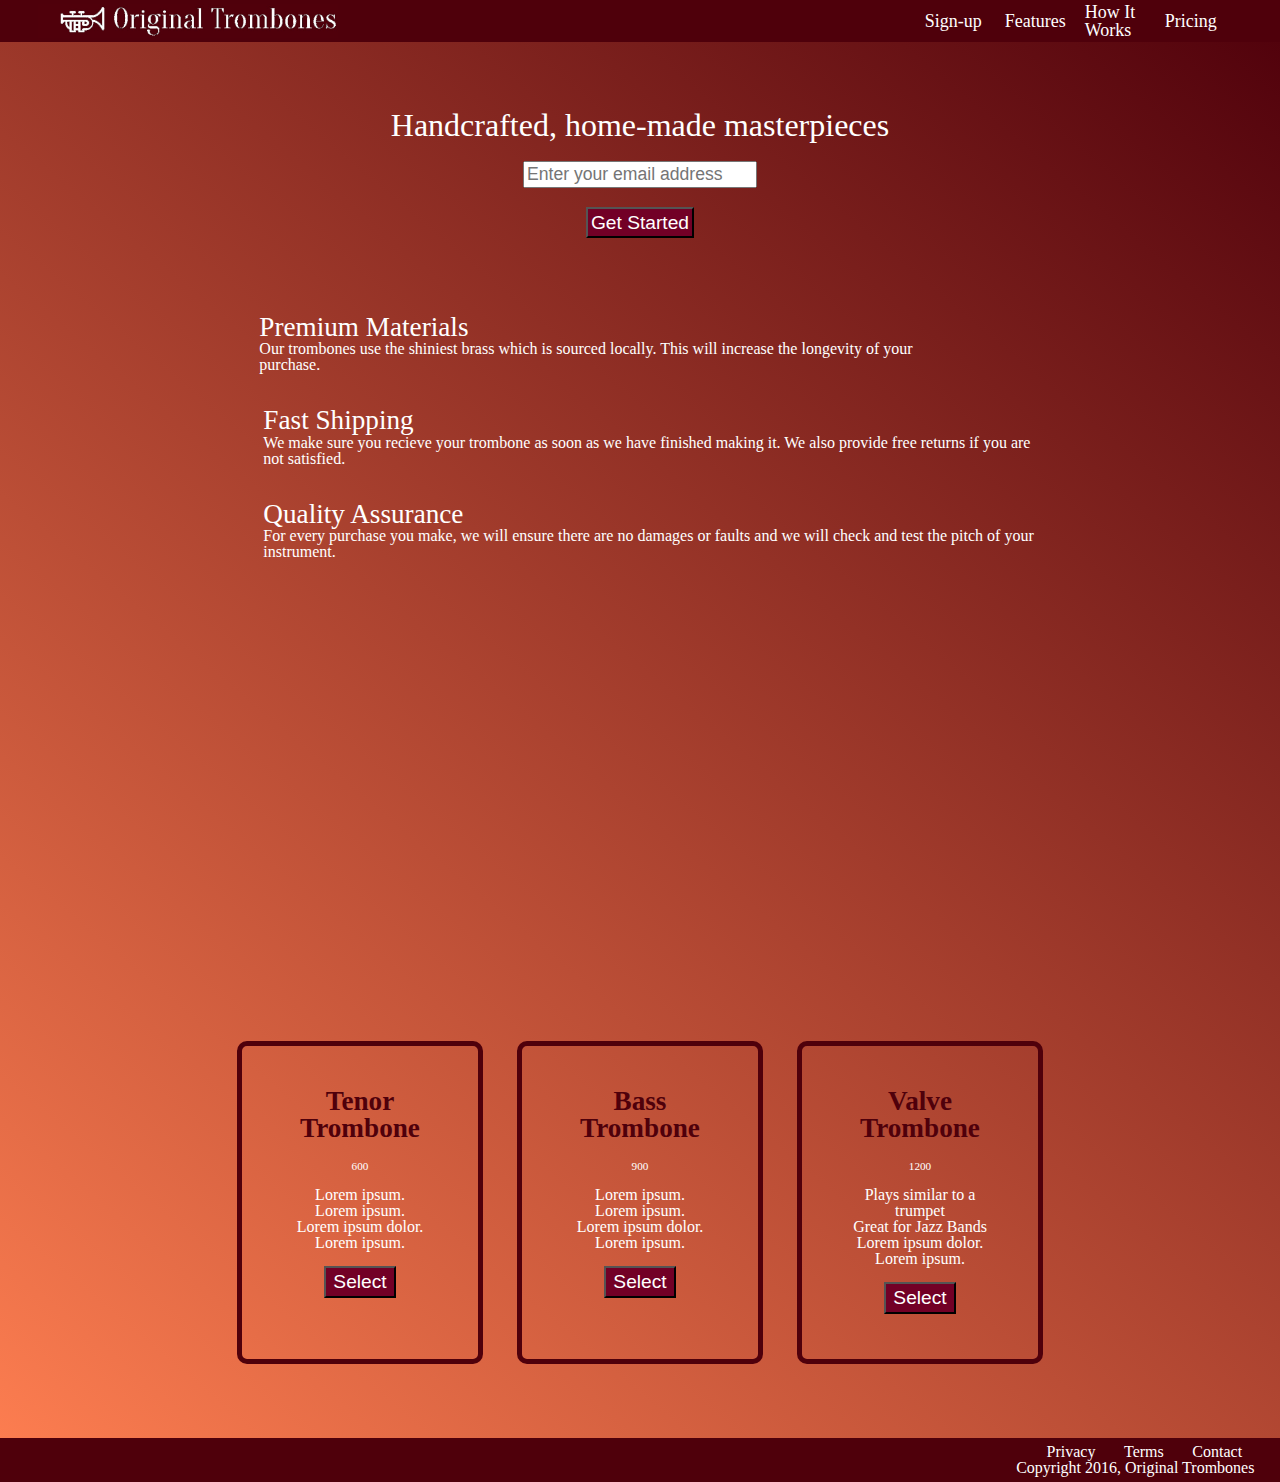
<file: Product-Landing-Page-Project/index.html>
<!DOCTYPE html>
<html lang="en">

<head>

    <title>Product Landing Page</title>
    <link rel="stylesheet" href="app.css">
</head>

<body>
    <main>
        <link rel="stylesheet" href="https://use.fontawesome.com/releases/v5.8.1/css/all.css"
            integrity="sha384-50oBUHEmvpQ+1lW4y57PTFmhCaXp0ML5d60M1M7uH2+nqUivzIebhndOJK28anvf" crossorigin="anonymous">



        <header id="header">
            <img src="logoo.jpg" alt="Original Trombones Logo" id="header-img" width="300px">
            <nav id="nav-bar">
                <a href="#form" class="nav-link">Sign-up</a>
                <a href="#features" class="nav-link">Features</a>
                <a href="#video" class="nav-link">How It Works</a>
                <a href="#pricing" class="nav-link">Pricing</a>
            </nav>
        </header>

        <div id="main1">

            <form action=" https://www.freecodecamp.com/email-submit" id="form">
                <h1> Handcrafted, home-made masterpieces</h1>
                <input type="email" id="email" placeholder="Enter your email address" required>
                <input type="submit" value="Get Started" id="submit">
            </form>



            <div id="features">

                <div class="features-option">
                    <div class="icon">
                        <i class="fa fa-3x fa-fire"></i>
                    </div>
                    <div>
                        <h2>Premium Materials</h2>
                        <p>Our trombones use the shiniest brass which is sourced locally. This will increase the
                            longevity
                            of
                            your purchase.</p>
                    </div>
                </div>

                <div class="features-option">
                    <div class="icon">
                        <i class="fa fa-3x fa-truck"></i>
                    </div>
                    <div>
                        <h2>Fast Shipping</h2>
                        <p>We make sure you recieve your trombone as soon as we have finished making it. We also provide
                            free
                            returns if you are not satisfied.</p>
                    </div>
                </div>


                <div class="features-option">
                    <div class="icon">
                        <i class="fa fa-3x fa-check"></i>
                    </div>
                    <div>
                        <h2>Quality Assurance</h2>
                        <p>For every purchase you make, we will ensure there are no damages or faults and we will check
                            and
                            test
                            the pitch of your instrument.</p>
                    </div>
                </div>
            </div>


            <iframe width="600" height="350" src="https://www.youtube.com/embed/y8Yv4pnO7qc" id="video">
            </iframe>



            <div id="pricing">

                <div class="pricing-option">
                    <h3>Tenor Trombone</h3>
                    <h6><i class="fa fa-3x fa-dollar-sign">600</i></h6>
                    <ul>
                        <li>Lorem ipsum.</li>
                        <li>Lorem ipsum.</li>
                        <li>Lorem ipsum dolor.</li>
                        <li>Lorem ipsum.</li>
                    </ul>
                    <button>Select</button>
                </div>

                <div class="pricing-option">
                    <h3>Bass Trombone</h3>
                    <h6><i class="fa fa-3x fa-dollar-sign">900</i></h6>
                    <ul>
                        <li>Lorem ipsum.</li>
                        <li>Lorem ipsum.</li>
                        <li>Lorem ipsum dolor.</li>
                        <li>Lorem ipsum.</li>
                    </ul>
                    <button>Select</button>
                </div>

                <div class="pricing-option">
                    <h3>Valve Trombone</h3>
                    <h6><i class="fa fa-3x fa-dollar-sign">1200</i></h6>
                    <ul>
                        <li>Plays similar to a trumpet</li>
                        <li>Great for Jazz Bands</li>
                        <li>Lorem ipsum dolor.</li>
                        <li>Lorem ipsum.</li>
                    </ul>
                    <button>Select</button>
                </div>

            </div>

        </div>

        <footer id="footer">
            <div id="footer-nav">
                <a href="#email">Privacy</a>
                <a href="#email">Terms</a>
                <a href="#email">Contact</a>
            </div>
            <div>Copyright 2016, Original Trombones</div>
        </footer>
    </main>
</body>

</html>
</file>
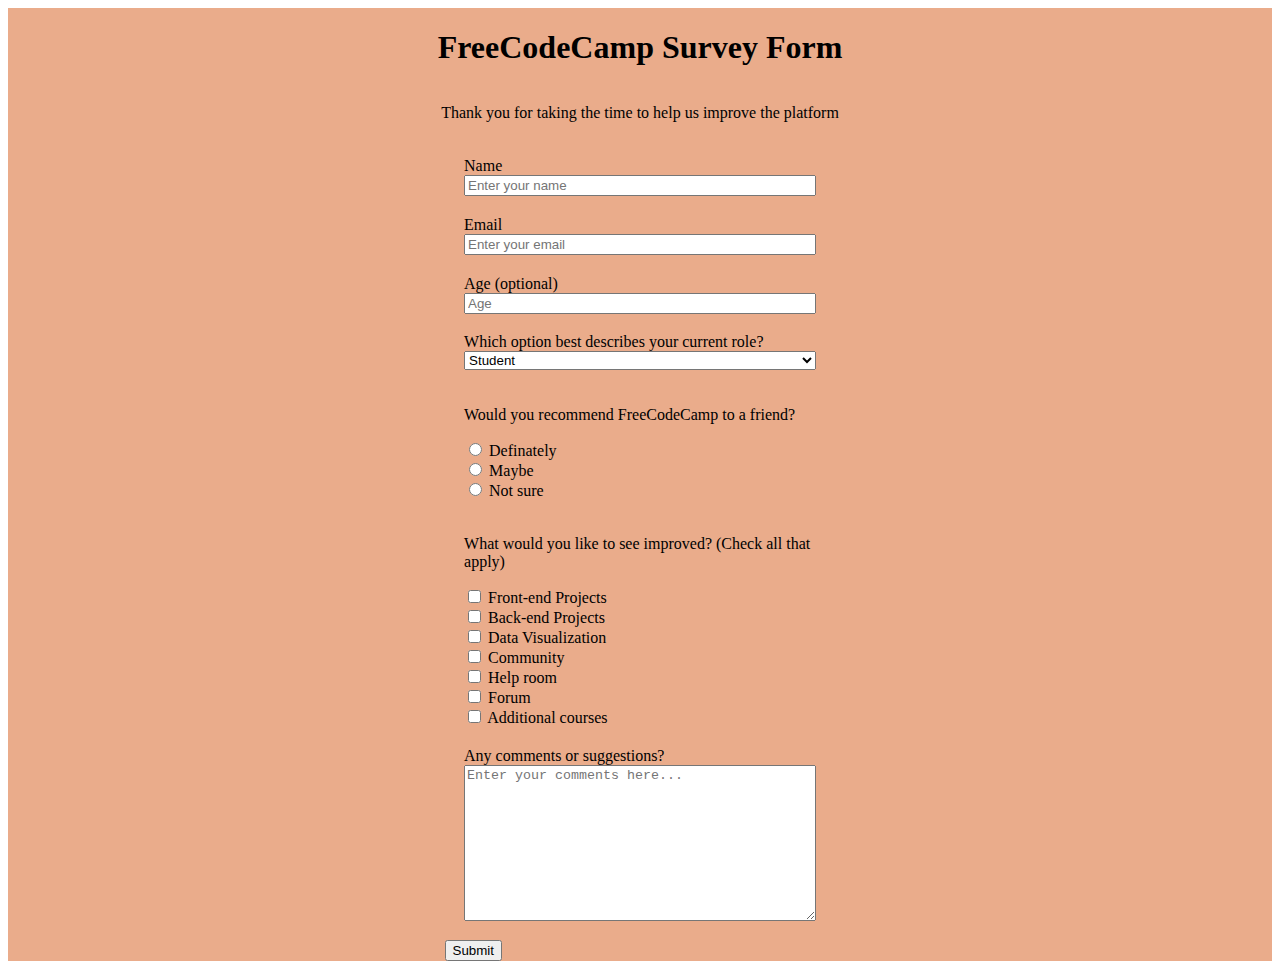
<file: Survey-Form-Project/index.html>
<!DOCTYPE html>
<html>

<head>
    <title>Survey Form Project</title>
    <link rel="stylesheet" href="app.css">
</head>

<body>

    <main>

        <h1 id="title">FreeCodeCamp Survey Form</h1>



        <p id="description">Thank you for taking the time to help us improve the platform</p>



        <form action="/survey" id="survey-form">
            <div class="surv">
                <label for="name" id="name-label">Name </label>
                <input type="text" id="name" placeholder="Enter your name" required>
            </div>


            <div class="surv">
                <label for="email" id="email-label">Email</label>
                <input type="email" id="email" placeholder="Enter your email" required>
            </div>


            <div class="surv">
                <label for="number" id="number-label">Age (optional)</label>
                <input type="number" id="number" placeholder="Age" min="0" max="100">
            </div>


            <div class="surv">
                <label for="dropdown">Which option best describes your current role?</label>
                <select name="role" id="dropdown" placeholder="Select current role">
                    <option value="stud">Student</option>
                    <option value="ftj">Full time job</option>
                    <option value="pnts">Perfer not to say</option>
                    <option value="oth">Other</option>
                </select>
            </div>


            <div class="surv">
                <p>Would you recommend FreeCodeCamp to a friend?</p>
                <div>
                    <input type="radio" id="definately" name="recc" value="definately">
                    <label for="definately">Definately</label>
                </div>
                <div>
                    <input type="radio" id="maybe" name="recc" value="maybe">
                    <label for="maybe">Maybe</label>
                </div>
                <div>
                    <input type="radio" id="not-sure" name="recc" value="not-sure">
                    <label for="not-sure">Not sure</label>
                </div>
            </div>


            <div class="surv">
                <p>What would you like to see improved? (Check all that apply)</p>
                <div>
                    <input type="checkbox" id="fep" name="fep">
                    <label for="fep">Front-end Projects</label>
                </div>
                <div>
                    <input type="checkbox" id="bep" name="bep">
                    <label for="bep">Back-end Projects</label>
                </div>
                <div>
                    <input type="checkbox" id="ked" name="ked">
                    <label for="ked">Data Visualization</label>
                </div>
                <div>
                    <input type="checkbox" id="nity" name="nity">
                    <label for="nity">Community</label>
                </div>
                <div>
                    <input type="checkbox" id="her" name="her">
                    <label for="her">Help room</label>
                </div>
                <div>
                    <input type="checkbox" id="forum" name="forum">
                    <label for="forum">Forum</label>
                </div>
                <div>
                    <input type="checkbox" id="addc" name="addc">
                    <label for="addc">Additional courses</label>
                </div>
            </div>



            <div class="surv">
                <label for="area">Any comments or suggestions?</label>
                <textarea name="area" id="area" cols="30" rows="10"
                    placeholder="Enter your comments here..."></textarea>
            </div>


            <button id="submit">Submit</button>
        </form>


    </main>

</body>

</html>
</file>
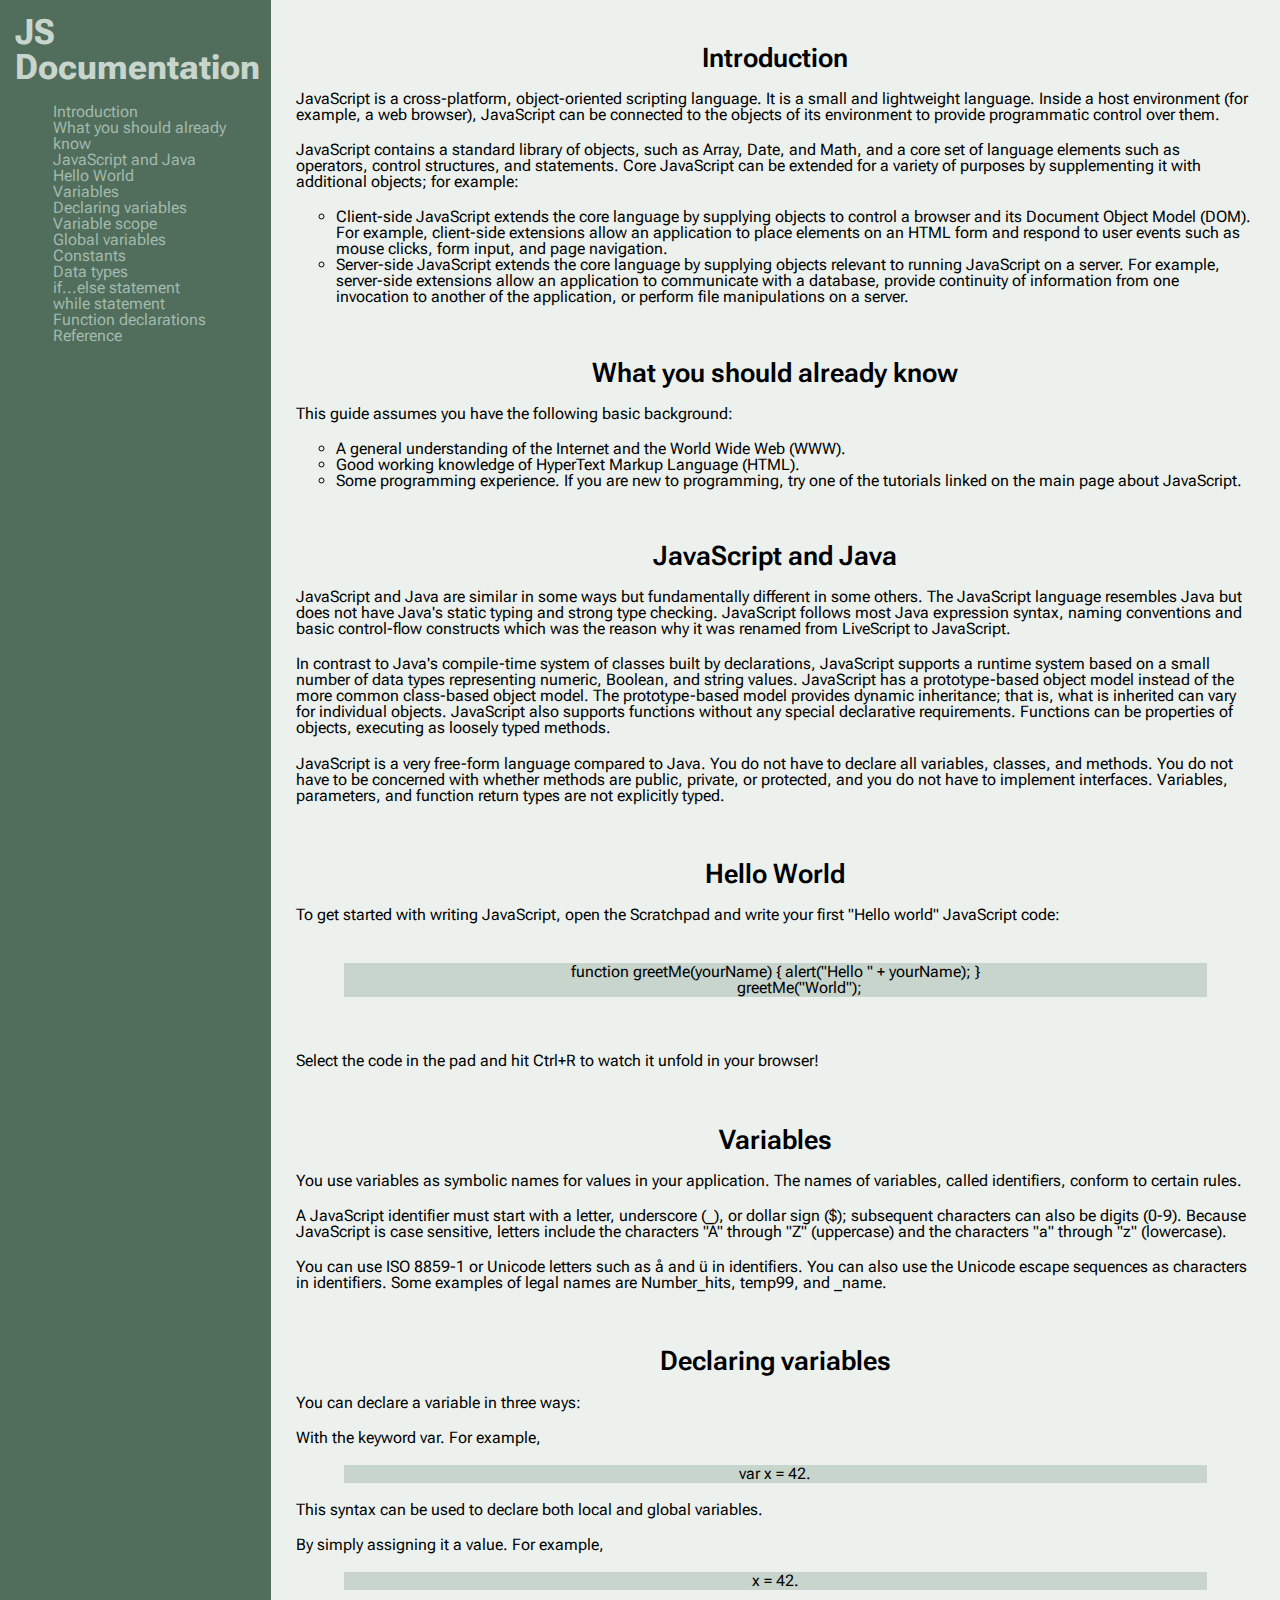
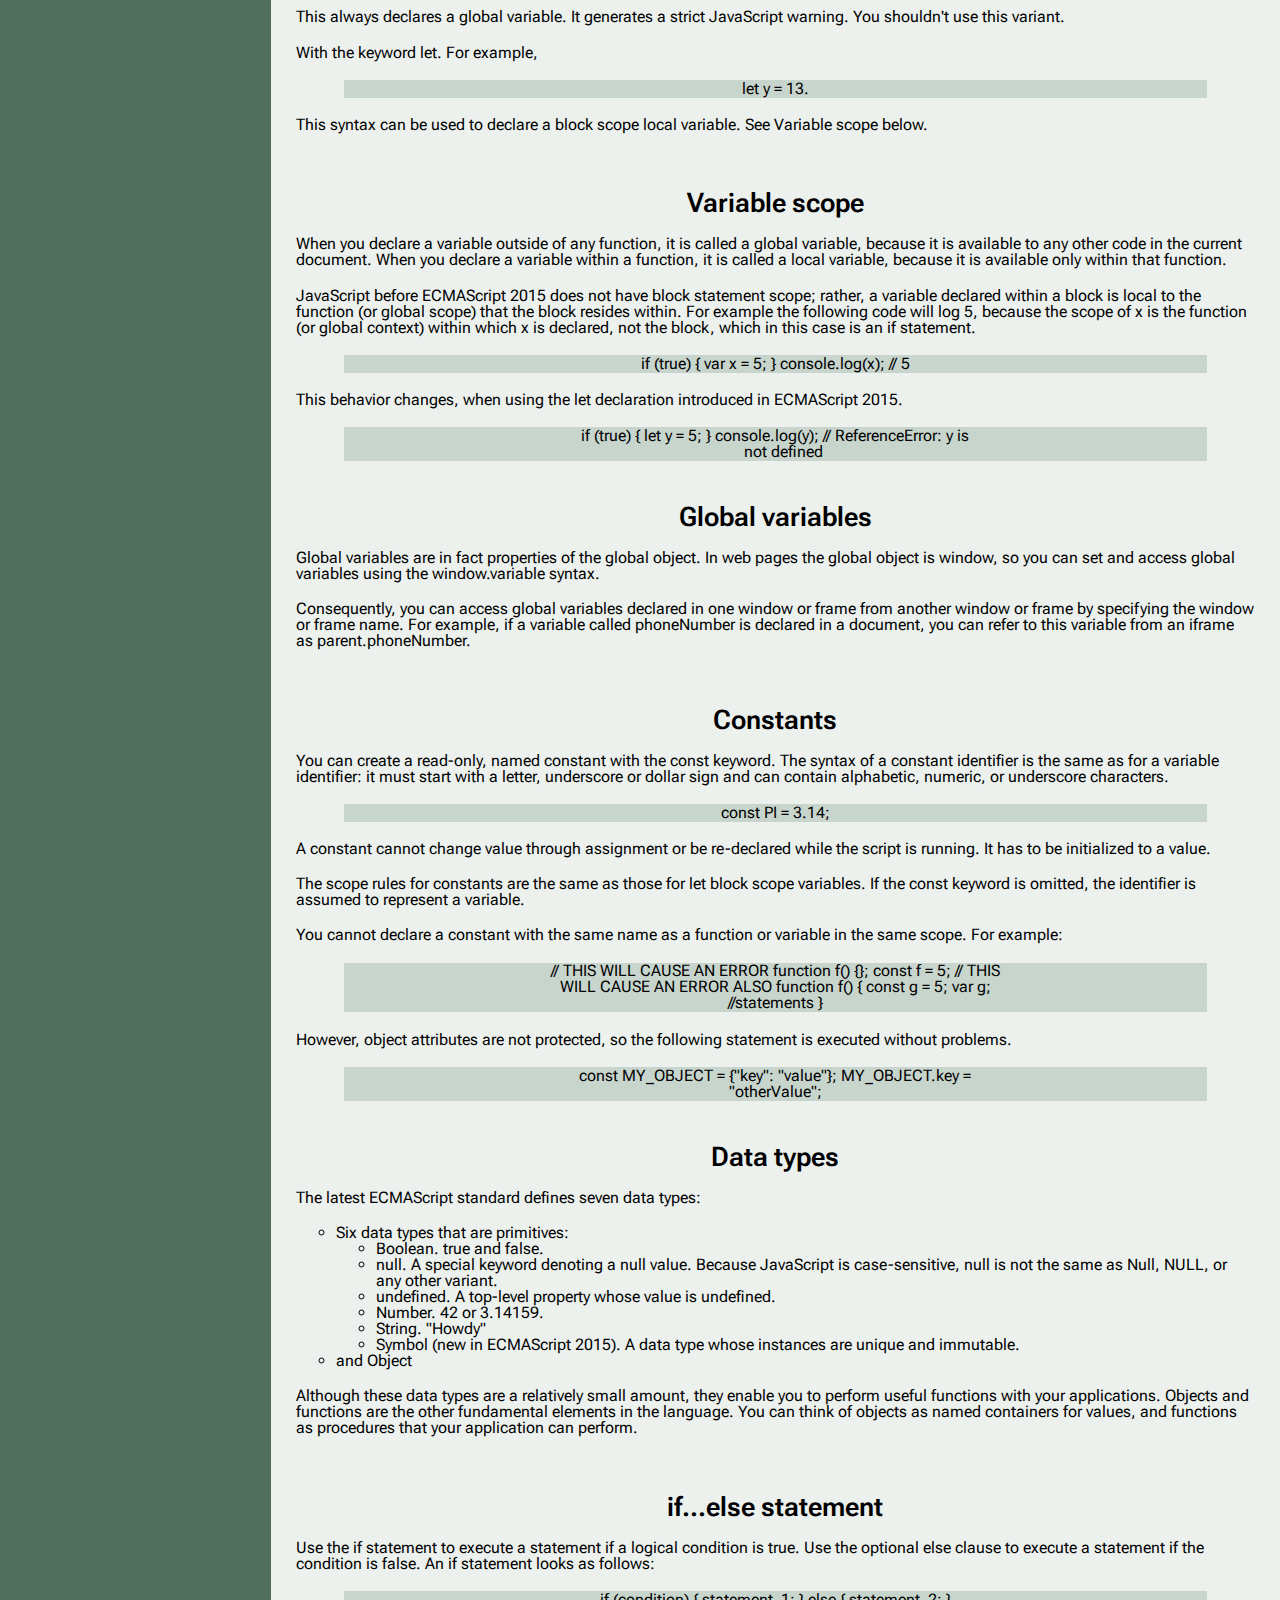
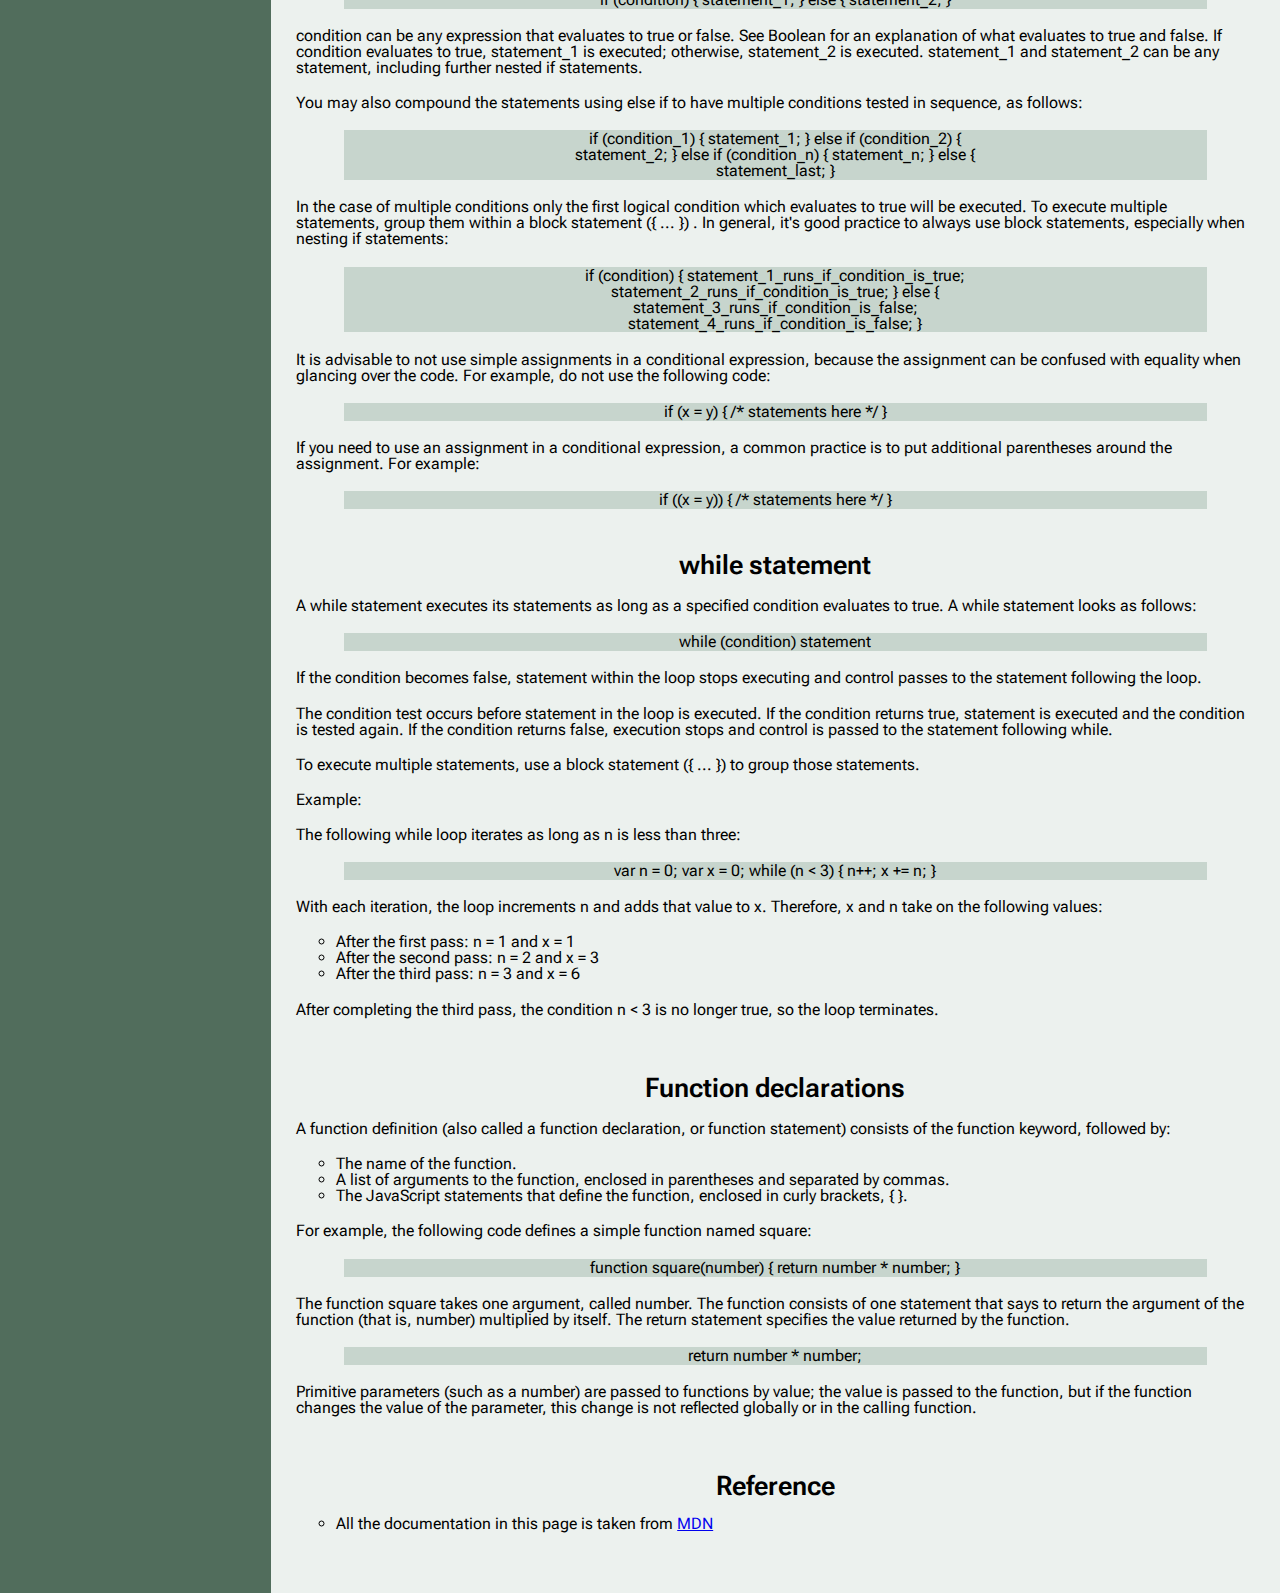
<file: Technical-Document-Presentation-Project/index.html>
<!DOCTYPE html>
<html lang="en">

<head>
    <title>Technical Documentation Page</title>
    <link rel="stylesheet" href="app.css">
    <link rel="preconnect" href="https://fonts.googleapis.com">
    <link rel="preconnect" href="https://fonts.gstatic.com" crossorigin>
    <link
        href="https://fonts.googleapis.com/css2?family=Roboto+Flex:opsz,wght@8..144,200;8..144,300;8..144,400;8..144,500;8..144,700&display=swap"
        rel="stylesheet">
</head>



<body>

    <nav id="navbar">
        <h1>JS Documentation</h1>
        <ul id="navbar_list">
            <li><a href="#Introduction" class="nav-link">Introduction</a></li>
            <li><a href="#What_you_should_already_know" class="nav-link">What you should already know</a></li>
            <li><a href="#JavaScript_and_Java" class="nav-link">JavaScript and Java</a></li>
            <li><a href="#Hello_World" class="nav-link">Hello World</a></li>
            <li><a href="#Variables" class="nav-link">Variables</a></li>
            <li><a href="#Declaring_variables" class="nav-link">Declaring variables</a></li>
            <li><a href="#Variable_scope" class="nav-link">Variable scope</a></li>
            <li><a href="#Global_variables" class="nav-link">Global variables</a></li>
            <li><a href="#Constants" class="nav-link">Constants</a></li>
            <li><a href="#Data_types" class="nav-link">Data types</a></li>
            <li><a href="#if...else_statement" class="nav-link">if...else statement</a></li>
            <li><a href="#while_statement" class="nav-link">while statement</a></li>
            <li><a href="#Function_declarations" class="nav-link">Function declarations</a></li>
            <li><a href="#Reference" class="nav-link">Reference</a></li>
        </ul>
    </nav>



    <main id="main-doc">


        <section class="main-section" id="Introduction">
            <h2>Introduction</h2>
            <p>JavaScript is a cross-platform, object-oriented scripting language. It is a small and lightweight
                language.
                Inside a host environment (for example, a web browser), JavaScript can be connected to the objects of
                its
                environment to provide programmatic control over them.</p>
            <p>JavaScript contains a standard library of objects, such as Array, Date, and Math, and a core set of
                language
                elements such as operators, control structures, and statements. Core JavaScript can be extended for a
                variety of purposes by supplementing it with additional objects; for example:</p>
            <ul>
                <li>Client-side JavaScript extends the core language by supplying objects to control a browser and its
                    Document Object Model (DOM). For example, client-side extensions allow an application to place
                    elements
                    on an HTML form and respond to user events such as mouse clicks, form input, and page navigation.
                </li>
                <li>Server-side JavaScript extends the core language by supplying objects relevant to running JavaScript
                    on
                    a server. For example, server-side extensions allow an application to communicate with a database,
                    provide continuity of information from one invocation to another of the application, or perform file
                    manipulations on a server.</li>
            </ul>
        </section>


        <section class="main-section" id="What_you_should_already_know">
            <h2>What you should already know</h2>
            <p>This guide assumes you have the following basic background:</p>
            <ul>
                <li>A general understanding of the Internet and the World Wide Web (WWW).</li>
                <li>Good working knowledge of HyperText Markup Language (HTML).</li>
                <li>Some programming experience. If you are new to programming, try one of the tutorials linked on the
                    main
                    page about JavaScript.</li>
            </ul>
        </section>


        <section class="main-section" id="JavaScript_and_Java">
            <h2>JavaScript and Java</h2>
            <p>JavaScript and Java are similar in some ways but fundamentally different in some others. The JavaScript
                language resembles Java but does not have Java's static typing and strong type checking. JavaScript
                follows most Java expression syntax, naming conventions and basic control-flow constructs which was the
                reason why it was renamed from LiveScript to JavaScript.</p>
            <p>In contrast to Java's compile-time system of classes built by declarations, JavaScript supports a runtime
                system based on a small number of data types representing numeric, Boolean, and string values.
                JavaScript has a prototype-based object model instead of the more common class-based object model. The
                prototype-based model provides dynamic inheritance; that is, what is inherited can vary for individual
                objects. JavaScript also supports functions without any special declarative requirements. Functions can
                be properties of objects, executing as loosely typed methods.</p>
            <p>JavaScript is a very free-form language compared to Java. You do not have to declare all variables,
                classes, and methods. You do not have to be concerned with whether methods are public, private, or
                protected, and you do not have to implement interfaces. Variables, parameters, and function return types
                are not explicitly typed.</p>
        </section>


        <section class="main-section" id="Hello_World">
            <h2>Hello World</h2>
            <p>To get started with writing JavaScript, open the Scratchpad and write your first "Hello world" JavaScript
                code:</p>
            <pre>
            <code>function greetMe(yourName) { alert("Hello " + yourName); }
            greetMe("World");</code>
            </pre>
            <p>Select the code in the pad and hit Ctrl+R to watch it unfold in your browser!</p>
        </section>


        <section class="main-section" id="Variables">
            <h2>Variables</h2>
            <p>You use variables as symbolic names for values in your application. The names of variables, called
                identifiers, conform to certain rules.</p>
            <p>A JavaScript identifier must start with a letter, underscore (_), or dollar sign ($); subsequent
                characters can also be digits (0-9). Because JavaScript is case sensitive, letters include the
                characters "A" through "Z" (uppercase) and the characters "a" through "z" (lowercase).</p>
            <p>You can use ISO 8859-1 or Unicode letters such as å and ü in identifiers. You can also use the Unicode
                escape sequences as characters in identifiers. Some examples of legal names are Number_hits, temp99, and
                _name.</p>
        </section>


        <section class="main-section" id="Declaring_variables">
            <h2>Declaring variables</h2>
            <p>You can declare a variable in three ways:</p>
            <p>With the keyword var. For example,</p>
            <code>var x = 42.</code>
            <p>This syntax can be used to declare both local and global variables.</p>
            <p>By simply assigning it a value. For example,</p>
            <code>x = 42.</code>
            <p>This always declares a global variable. It generates a strict JavaScript warning. You shouldn't use this
                variant.</p>
            <p>With the keyword let. For example,</p>
            <code>let y = 13.</code>
            <p>This syntax can be used to declare a block scope local variable. See Variable scope below.</p>
        </section>


        <section class="main-section" id="Variable_scope">
            <h2>Variable scope</h2>
            <p>When you declare a variable outside of any function, it is called a global variable, because it is
                available to any other code in the current document. When you declare a variable within a function, it
                is called a local variable, because it is available only within that function.</p>
            <p>JavaScript before ECMAScript 2015 does not have block statement scope; rather, a variable declared within
                a block is local to the function (or global scope) that the block resides within. For example the
                following code will log 5, because the scope of x is the function (or global context) within which x is
                declared, not the block, which in this case is an if statement.</p>
            <pre><code>if (true) { var x = 5; } console.log(x); // 5</code></pre>
            <p>This behavior changes, when using the let declaration introduced in ECMAScript 2015.</p>
            <pre><code>if (true) { let y = 5; } console.log(y); // ReferenceError: y is
    not defined</code></pre>
        </section>


        <section class="main-section" id="Global_variables">
            <h2>Global variables</h2>
            <p>Global variables are in fact properties of the global object. In web pages the global object is window,
                so you can set and access global variables using the window.variable syntax.</p>
            <p>Consequently, you can access global variables declared in one window or frame from another window or
                frame by specifying the window or frame name. For example, if a variable called phoneNumber is declared
                in a document, you can refer to this variable from an iframe as parent.phoneNumber.</p>
        </section>


        <section class="main-section" id="Constants">
            <h2>Constants</h2>
            <p>You can create a read-only, named constant with the const keyword. The syntax of a constant identifier is
                the same as for a variable identifier: it must start with a letter, underscore or dollar sign and can
                contain alphabetic, numeric, or underscore characters.</p>
            <code>const PI = 3.14;</code>
            <p>A constant cannot change value through assignment or be re-declared while the script is running. It has
                to be initialized to a value.</p>
            <p>The scope rules for constants are the same as those for let block scope variables. If the const keyword
                is omitted, the identifier is assumed to represent a variable.</p>
            <p>You cannot declare a constant with the same name as a function or variable in the same scope. For
                example:</p>
            <pre><code>// THIS WILL CAUSE AN ERROR function f() {}; const f = 5; // THIS
WILL CAUSE AN ERROR ALSO function f() { const g = 5; var g;
//statements }</code></pre>
            <p>However, object attributes are not protected, so the following statement is executed without problems.
            </p>
            <pre><code>const MY_OBJECT = {"key": "value"}; MY_OBJECT.key =
"otherValue";</code></pre>
        </section>


        <section class="main-section" id="Data_types">
            <h2>Data types</h2>
            <p>The latest ECMAScript standard defines seven data types:</p>
            <ul>
                <li>Six data types that are primitives:
                    <ul id="sub-ul">
                        <li>Boolean. true and false.</li>
                        <li>null. A special keyword denoting a null value. Because JavaScript is case-sensitive, null is
                            not the same as Null, NULL, or any other variant.</li>
                        <li>undefined. A top-level property whose value is undefined.</li>
                        <li>Number. 42 or 3.14159.</li>
                        <li>String. "Howdy"</li>
                        <li>Symbol (new in ECMAScript 2015). A data type whose instances are unique and immutable.</li>
                    </ul>
                </li>
                <li>and Object</li>
            </ul>
            <p>Although these data types are a relatively small amount, they enable you to perform useful functions with
                your applications. Objects and functions are the other fundamental elements in the language. You can
                think of objects as named containers for values, and functions as procedures that your application can
                perform.</p>
        </section>


        <section class="main-section" id="if...else_statement">
            <h2>if...else statement</h2>
            <p>Use the if statement to execute a statement if a logical condition is true. Use the optional else clause
                to execute a statement if the condition is false. An if statement looks as follows:</p>
            <code>if (condition) { statement_1; } else { statement_2; }</code>
            <p>condition can be any expression that evaluates to true or false. See Boolean for an explanation of what
                evaluates to true and false. If condition evaluates to true, statement_1 is executed; otherwise,
                statement_2 is executed. statement_1 and statement_2 can be any statement, including further nested if
                statements.</p>
            <p>You may also compound the statements using else if to have multiple conditions tested in sequence, as
                follows:</p>
            <pre><code>if (condition_1) { statement_1; } else if (condition_2) {
statement_2; } else if (condition_n) { statement_n; } else {
statement_last; }</code></pre>
            <p>In the case of multiple conditions only the first logical condition which evaluates to true will be
                executed. To execute multiple statements, group them within a block statement ({ ... }) . In general,
                it's good practice to always use block statements, especially when nesting if statements:</p>
            <pre><code>if (condition) { statement_1_runs_if_condition_is_true;
statement_2_runs_if_condition_is_true; } else {
statement_3_runs_if_condition_is_false;
statement_4_runs_if_condition_is_false; }</code></pre>
            <p>It is advisable to not use simple assignments in a conditional expression, because the assignment can be
                confused with equality when glancing over the code. For example, do not use the following code:</p>
            <code>if (x = y) { /* statements here */ }</code>
            <p>If you need to use an assignment in a conditional expression, a common practice is to put additional
                parentheses around the assignment. For example:</p>
            <code>if ((x = y)) { /* statements here */ }</code>
        </section>


        <section class="main-section" id="while_statement">
            <h2>while statement</h2>
            <p>A while statement executes its statements as long as a specified condition evaluates to true. A while
                statement looks as follows:</p>
            <code>while (condition) statement</code>
            <p>If the condition becomes false, statement within the loop stops executing and control passes to the
                statement following the loop.
            </p>
            <p>
                The condition test occurs before statement in the loop is executed. If the condition returns true,
                statement is executed and the condition is tested again. If the condition returns false, execution stops
                and control is passed to the statement following while.
            </p>
            <p>
                To execute multiple statements, use a block statement ({ ... }) to group those statements.
            </p>
            <p>
                Example:
            </p>
            <p>
                The following while loop iterates as long as n is less than three:
            </p>
            <code>var n = 0; var x = 0; while (n < 3) { n++; x += n; }</code>
            <p>With each iteration, the loop increments n and adds that value to x. Therefore, x and n take on the
                following values:</p>
            <ul>
                <li>After the first pass: n = 1 and x = 1</li>
                <li>After the second pass: n = 2 and x = 3</li>
                <li>After the third pass: n = 3 and x = 6</li>
            </ul>
            <p>After completing the third pass, the condition n < 3 is no longer true, so the loop terminates.</p>
        </section>


        <section class="main-section" id="Function_declarations">
            <h2>Function declarations</h2>
            <p>A function definition (also called a function declaration, or function statement) consists of the
                function keyword, followed by:</p>
            <ul>
                <li>The name of the function.</li>
                <li>A list of arguments to the function, enclosed in parentheses and separated by commas.</li>
                <li>The JavaScript statements that define the function, enclosed in curly brackets, { }.</li>
            </ul>
            <p>For example, the following code defines a simple function named square:</p>
            <code>function square(number) { return number * number; }</code>
            <p>The function square takes one argument, called number. The function consists of one statement that says
                to return the argument of the function (that is, number) multiplied by itself. The return statement
                specifies the value returned by the function.</p>
            <code>return number * number;</code>
            <p>Primitive parameters (such as a number) are passed to functions by value; the value is passed to the
                function, but if the function changes the value of the parameter, this change is not reflected globally
                or in the calling function.</p>
        </section>


        <section class="main-section" id="Reference">
            <h2>Reference</h2>
            <ul>
                <li>All the documentation in this page is taken from <a
                        href="https://developer.mozilla.org/en-US/docs/Web/JavaScript/Guide" target="_blank">MDN</a>
                </li>
            </ul>
        </section>



    </main>
</body>

</html>
</file>
<file: Survey-Form-Project/app.css>
main {
    background-color: #eaac8b;
    display: flex;
    flex-direction: column;
    align-items: center;
}

div.surv {
    display: flex;
    flex-direction: column;
    margin: 5%;
}
</file>
<file: Product-Landing-Page-Project/app.css>
/* http://meyerweb.com/eric/tools/css/reset/ 
   v2.0 | 20110126
   License: none (public domain)
*/

html,
body,
div,
span,
applet,
object,
iframe,
h1,
h2,
h3,
h4,
h5,
h6,
p,
blockquote,
pre,
a,
abbr,
acronym,
address,
big,
cite,
code,
del,
dfn,
em,
img,
ins,
kbd,
q,
s,
samp,
small,
strike,
strong,
sub,
sup,
tt,
var,
b,
u,
i,
center,
dl,
dt,
dd,
ol,
ul,
li,
fieldset,
form,
label,
legend,
table,
caption,
tbody,
tfoot,
thead,
tr,
th,
td,
article,
aside,
canvas,
details,
embed,
figure,
figcaption,
footer,
header,
hgroup,
menu,
nav,
output,
ruby,
section,
summary,
time,
mark,
audio,
video {
    margin: 0;
    padding: 0;
    border: 0;
    font-size: 100%;
    font: inherit;
    vertical-align: baseline;
}

/* HTML5 display-role reset for older browsers */
article,
aside,
details,
figcaption,
figure,
footer,
header,
hgroup,
menu,
nav,
section {
    display: block;
}

body {
    line-height: 1;
}

ol,
ul {
    list-style: none;
}

blockquote,
q {
    quotes: none;
}

blockquote:before,
blockquote:after,
q:before,
q:after {
    content: '';
    content: none;
}

table {
    border-collapse: collapse;
    border-spacing: 0;
}


/* coding starts here*/

main {
    background: linear-gradient(40deg, #FF7F51, #4F000B);
    color: white;

}

#header {
    background-color: #4F000B;
    padding: 0% 3%;
    display: flex;
    flex-direction: row;
    align-items: center;
    justify-content: space-between;
    position: sticky;
    top: 0px;
}

#nav-bar {

    display: flex;
    flex-direction: row;
    align-items: center;



}

.nav-link {
    margin: 1%;
    font-size: large;
    text-decoration: none;
    color: white;
    width: 5rem;
}


#main1 {
    padding: 2.5%;
    display: flex;
    flex-direction: column;
    align-items: center;

}


#form {
    display: flex;
    flex-direction: column;
    align-items: center;
    margin: 2% 0%;
}

h1 {
    font-size: 2rem;
    padding: 2% 0%;
}

#email {
    font-size: 1.1rem;
    margin: 2% 0%;
}


#submit {
    font-size: 1.2rem;
    margin: 2% 0%;
    padding: 0.5%;
    background-color: #720026;
    color: white;

}

#submit:hover {
    transform: scale(0.97, 0.97);
    box-shadow: 3px 3px 2px 1px #4F000B;
    transition-duration: 0.5s;

}

#features {
    display: flex;
    flex-direction: column;
    align-items: flex-start;
    margin: 2% 0%;
}

.features-option {
    display: flex;
    flex-direction: row;
    margin: 2% 2%;
}

.icon {
    margin: 2% 2%;
}

h2 {
    font-size: 1.7rem;
    font-weight: 500;
}

#video {
    margin: 2% 0%;
}


#pricing {
    margin: 2% 0%;
    display: flex;
    flex-direction: row;
}


.pricing-option {
    width: 270px;
    margin: 2% 2%;
    border: 5px solid #4F000B;
    border-radius: 10px;
    text-align: center;
    padding: 5%;
}


h3 {
    font-size: 1.7rem;
    font-weight: 600;
    color: #4F000B;
    align-items: center;
    padding-bottom: 2%;
}

h6 {
    font-size: 0.7rem;
    padding: 10% 0%;
}

ul {
    padding-bottom: 8%;
}

button {
    font-size: 1.2rem;
    margin: 2% 2%;
    padding: 2% 5%;
    background-color: #720026;
    color: white;
}

button:hover {
    transform: scale(0.97, 0.97);
    box-shadow: 3px 3px 2px 1px #4F000B;
    transition-duration: 0.5s;
}


a {
    text-decoration: none;
    color: white;
}

footer {
    background-color: #4F000B;
    text-align: end;
    padding: 0.5% 2%;
}

#footer-nav>a {
    padding: 0% 1%;
}


@media(max-width: 1000px) {
    #pricing {
        flex-direction: column;
    }


}
</file>
<file: Technical-Document-Presentation-Project/app.css>
/* http://meyerweb.com/eric/tools/css/reset/ 
   v2.0 | 20110126
   License: none (public domain)
*/

html,
body,
div,
span,
applet,
object,
iframe,
h1,
h2,
h3,
h4,
h5,
h6,
p,
blockquote,
pre,
a,
abbr,
acronym,
address,
big,
cite,
code,
del,
dfn,
em,
img,
ins,
kbd,
q,
s,
samp,
small,
strike,
strong,
sub,
sup,
tt,
var,
b,
u,
i,
center,
dl,
dt,
dd,
ol,


fieldset,
form,
label,
legend,
table,
caption,
tbody,
tfoot,
thead,
tr,
th,
td,
article,
aside,
canvas,
details,
embed,
figure,
figcaption,
footer,
header,
hgroup,
menu,
nav,
output,
ruby,
section,
summary,
time,
mark,
audio,
video {
    margin: 0;
    padding: 0;
    border: 0;
    font-size: 100%;
    font: inherit;
    vertical-align: baseline;
}

/* HTML5 display-role reset for older browsers */
article,
aside,
details,
figcaption,
figure,
footer,
header,
hgroup,
menu,
nav,
section {
    display: block;
}

body {
    line-height: 1;
}

ol,
ul {
    list-style: none;
}

blockquote,
q {
    quotes: none;
}

blockquote:before,
blockquote:after,
q:before,
q:after {
    content: '';
    content: none;
}

table {
    border-collapse: collapse;
    border-spacing: 0;
}



/*code starts here*/

h1 {
    font-size: 35px;
    font-weight: 700;
    padding: 1%;
    color: #C7D5CD;
}

h2 {
    font-size: 27px;
    font-weight: 600;
    text-align: center;
}

body {
    font-family: 'Roboto Flex', sans-serif;
    background: #ECF1EE;
    display: flex;
    flex-direction: row;
}

#navbar {
    padding: 1%;
    display: flex;
    flex-direction: column;
    background-color: #516D5C;
}

#navbar_list {
    display: flex;
    flex-direction: column;

}



.nav-link {
    padding: 2% 0%;
    text-decoration: none;
    color: #A2BAAC;
    text-align: center;
}

.nav-link:hover {
    color: #D8E2DC;
}

#main-doc {
    margin: 2%;
    display: flex;
    flex-direction: column;
}

p {
    margin: 2% 0%;
}

.main-section {
    margin: 2% 0%;
}

code {
    display: block;
    margin: 0.5% 5%;
    background: #C7D5CD;
    padding: 0.1%;
    text-align: center;
}

.main-section>ul {
    list-style-type: circle;
}

#sub-ul {
    list-style-type: circle;
}

@media(max-width:800px) {
    body {
        flex-direction: column;
    }
}
</file>
